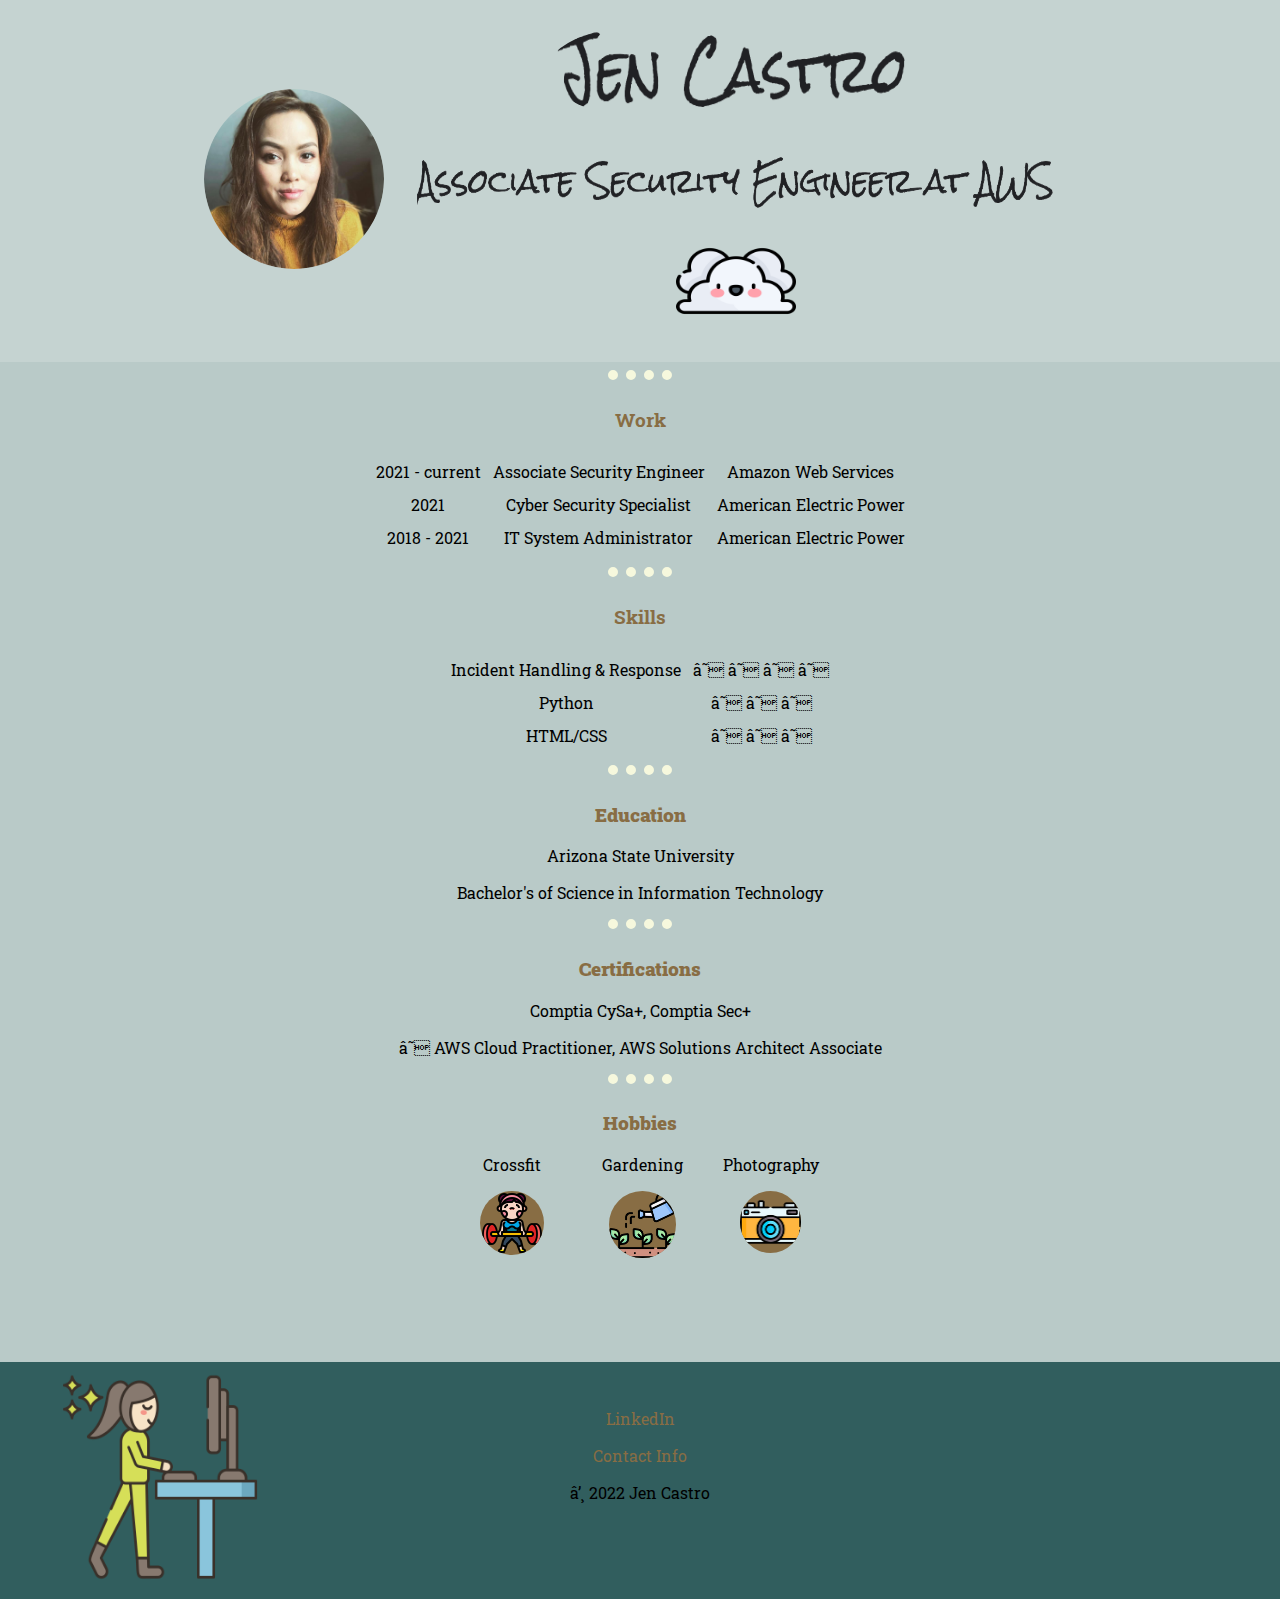
<file: index.html>
<!DOCTYPE html>
<html>
  <head>
    <meta charset="utf-8>"
    <title></title>
    <link rel="stylesheet" href="css/style.css">
    <link rel="icon" href="image/favicon.ico"
    <link rel="preconnect" href="https://fonts.googleapis.com">
<link rel="preconnect" href="https://fonts.gstatic.com" crossorigin>
<link href="https://fonts.googleapis.com/css2?family=Karma:wght@500&family=Nanum+Pen+Script&family=Roboto+Slab:wght@300&display=swap" rel="stylesheet">
  </head>
    <center>
    <div class="container">
    <table class="main" cellspacing=10>
      <tr>
      <td><img class="myphoto" src="image/jcastro.png" width="180" height="180" alt="jen_castro.png"/></td>
      <td><img class="myname" src="image/jencastro-name.png"/>
      <p><img class="myrole" src="image/myrole.png"></p>
        <p><img class="cloud" src="image/cloud.png" alt="cloudy icons"></p>
      </td>
      </tr>
  </table>
  </div>

    </center>
      <hr>
      <h3>Work</h3>
      <center>
        <table cellspacing=10>
          <tr>
            <td>2021 - current</td>
            <td> Associate Security Engineer</td>
            <td>Amazon Web Services</td>
          </tr>
          <tr>
            <td>2021</td>
            <td>Cyber Security Specialist</td>
            <td>American Electric Power</td>
          </tr>
          <tr>
            <td>2018 - 2021</td>
            <td>IT System Administrator</td>
            <td>American Electric Power</td>
          </tr>
        </table>
      </center>
      <hr>
      <h3>Skills</h3>
      <center>
      <table cellspacing=10>
        <tr>
          <td>Incident Handling & Response</td>
          <td>☁ ☁ ☁ ☁ </td>
        </tr>
        <tr>
          <td>Python</td>
          <td>☁ ☁ ☁ </td>
        </tr>
        <tr>
          <td>HTML/CSS</td>
          <td>☁ ☁ ☁ </td>
        </tr>
      </table>
      </center>


      <hr>
      <h3><strong>Education</strong></h3>
        <p>Arizona State University</p>
        <p>Bachelor's of Science in Information Technology</p>
      <hr>
      <h3><strong>Certifications</strong></h3>
      <p> Comptia CySa+, Comptia Sec+
      <p> ☁ AWS Cloud Practitioner, AWS Solutions Architect Associate
      <hr>
      <h3 class="desc"><strong>Hobbies</strong></h3>
      <div class="row">
        <div class="col"
          <p>Crossfit</p>
          <img class=barbell src="image/barbell.png" width="5%" height="8%" alt=barbell.png style="width:50%">
        </div>
        <div class="col"
          <p>Gardening</p>
          <img class=plants src="image/plants.png" width="5%" height="8%" alt=plants.png style="width:50%">
        </div>
        <div class="col"
          <p>Photography</p>
          <img class=cam src="image/cam.png" width="5%" height="8%" alt=cam.png style="width:50%">
        </div>
      </div>

      <div class="bottom">
        <img class="bottom_cloud" src="image/standing.png">
      </div>
      <div class="lastcontainer">
      <p><a href="https://www.linkedin.com/in/jennielyncastro/">LinkedIn </a></p>
      <p><a href="contact.html">Contact Info</a></p>
      <p>Ⓒ 2022 Jen Castro</p>
      </div>


  </body>
</html>
</file>
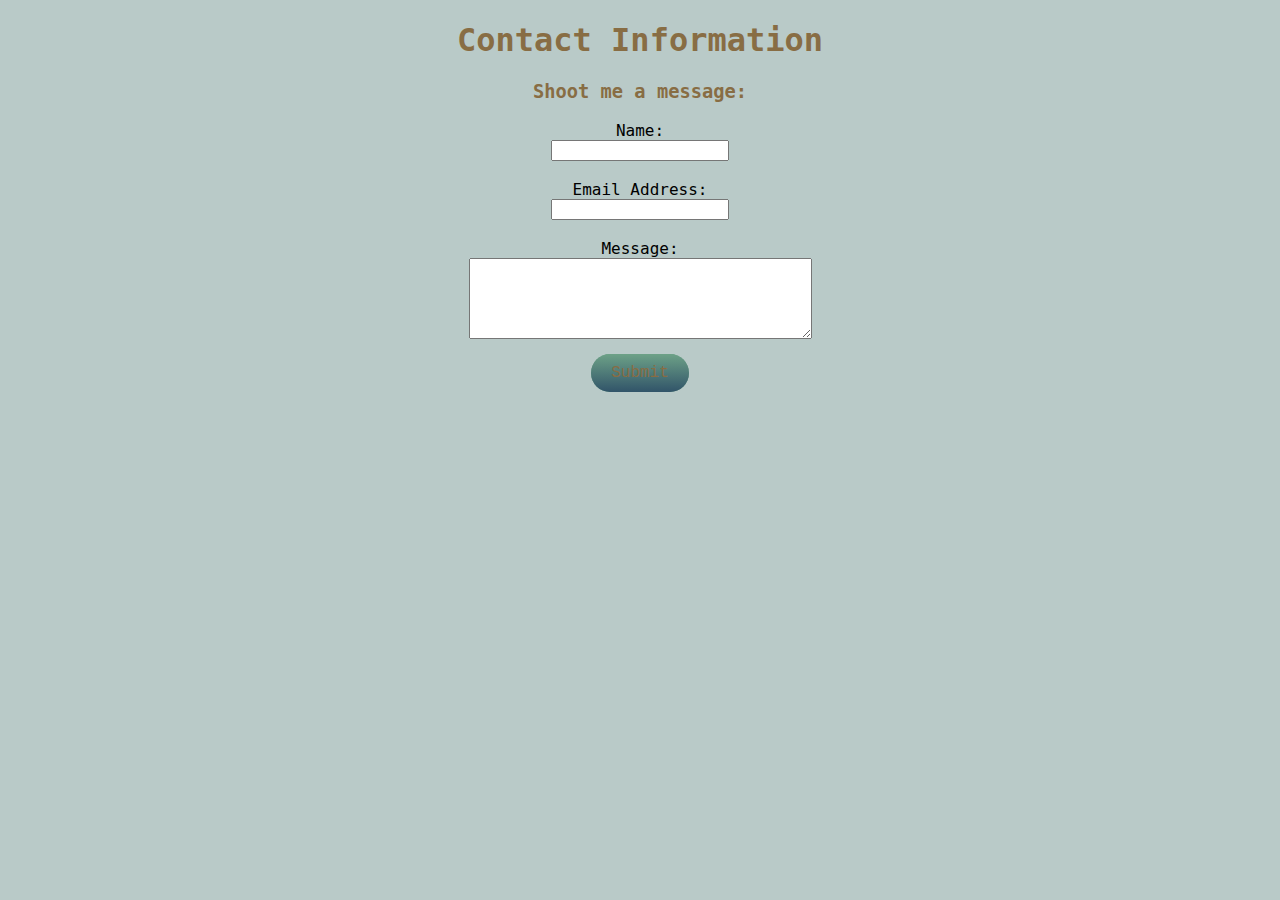
<file: contact.html>
<!DOCTYPE html>
<html>
  <head>
    <meta charset="utf-8>"
    <title><h1>Contact Information</h1></title>
    <link rel="stylesheet" href="css/style.css">
  </head>
  <body>
    <h3>Shoot me a message:</h3>
    <form class="" action="index.html" method="post">
      <label for="fname">Name: </label><br>
      <input type="text" id="fname" name="fname"><br><br>
      <label for="email">Email Address: </label><br>
      <input type="text" id="email" name="email"><br><br>
      <label for="msg">Message: </label><br>
      <textarea name="msg" cols="40" rows="5"></textarea><br><br>
      <a class="btn" href="mailto:hello@jencastro.com" value="Submit">Submit</a>
    </form>
  </body>
</file>
<file: css/style.css>
/*******TAGS SELECTOR*******/

body {
  background-color: #B9CAC8;
  text-align: center;
  margin: 0 auto;
  height: 600px;

}
hr {
    height: 1px;
    border-color: #F6F8DD;
    border-style: none;
    border-top-style: dotted;
    border-width: 10px;
    height: 8px;
    width: 5%;
    }
h1 {
  color: #886D44;
  text-align: center;
}
h3 {
  color: #886D44;
  text-align: center;
}
p {
  color: black;
  text-align: center;
}
td,tr {
  text-align: center;
}
img {
  height: auto;
  border-radius: 50%;
}
* {
 font-family: 'Roboto Slab', monospace ;
 font-size: 16px:

}
a:link {
  text-decoration: none;
  color: #886D44;
}

/*******CLASS SELECTOR*******/
/* If you have grouped elements you want to style*/
/* You can use many classes say class="moon" "star"*/
.cam, .plants, .barbell {
  background-color: #886D44;
  886D44

}

.cam:hover, .plants:hover, .barbell:hover {
  background-color: #F6F8DD
}
.row {
  display: flex;
  justify-content: center;

}

.column {
  flex: 100%;
  padding: 50px;
  justify-content: center;

}
.cloud {
  border-radius: 0px;
  padding-top: 0px;
  height: 100px;
  width: 120px;

}

.myname {
  height: 120px;
  width: 380px;
  padding-bottom: 0;

}

.col {
  padding-bottom: 100px;
}

.myrole {
  height: 60px;
  width: 680px;
  border-radius: 0;
  padding-top: 0;

}
.container {
  background-color: #C5D3D1;
  background-size: contain;


}

.bottom_cloud {
  position: absolute;
  border-radius: 0;
  align:right;
  left:50px;
  width: 220px;
  height: 230px;


}

.btn {
  background: #6da187;
  background-image: -webkit-linear-gradient(top, #6da187, #315469);
  background-image: -moz-linear-gradient(top, #6da187, #315469);
  background-image: -ms-linear-gradient(top, #6da187, #315469);
  background-image: -o-linear-gradient(top, #6da187, #315469);
  background-image: linear-gradient(to bottom, #6da187, #315469);
  -webkit-border-radius: 28;
  -moz-border-radius: 28;
  border-radius: 28px;
  font-family: Courier New;
  color: #ffffff;
  font-size: 16px;
  padding: 10px 20px 10px 20px;
  text-decoration: none;
  text-decoration-color: white;
}

.btn:hover {
  background: #1d2930;
  background-image: -webkit-linear-gradient(top, #1d2930, #3b4a54);
  background-image: -moz-linear-gradient(top, #1d2930, #3b4a54);
  background-image: -ms-linear-gradient(top, #1d2930, #3b4a54);
  background-image: -o-linear-gradient(top, #1d2930, #3b4a54);
  background-image: linear-gradient(to bottom, #1d2930, #3b4a54);
  text-decoration: none;
}

.lastcontainer {
  background-color: #315E5E;
  background-size: contain;
  padding-top: 30px;
  padding-bottom: 80px;
  margin: 0 auto;
  background-size: contain;
}


/*******ID SELECTOR*******/
/* If you have only a single identifier*/
/* You cannot use many id say id="tree.*/
#main {
  color: #234343;
  width: 80%;
  border-collapse: collapse;
}
</file>
